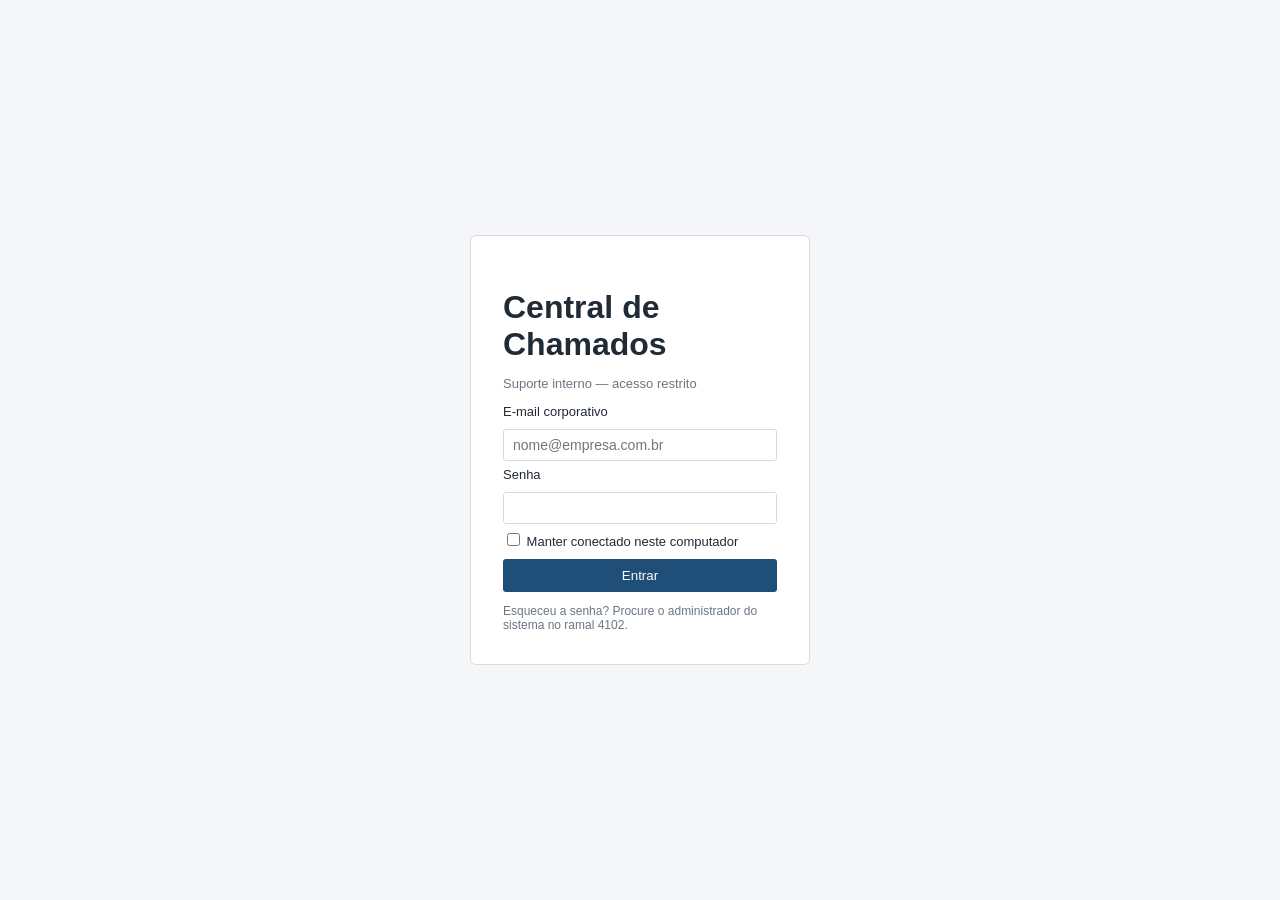
<file: avaliacao/projetos/01-helpdesk-frontend/index.html>
<!DOCTYPE html>
<html lang="pt-BR">
<head>
  <meta charset="UTF-8">
  <meta name="viewport" content="width=device-width, initial-scale=1.0">
  <title>Central de Chamados - Acesso</title>
  <link rel="stylesheet" href="css/styles.css">
</head>
<body class="tela-login">
  <main class="caixa-login">
    <h1>Central de Chamados</h1>
    <p class="subtitulo">Suporte interno &mdash; acesso restrito</p>

    <form action="/tecnicos/login" method="post" id="form-login">
      <label for="email">E-mail corporativo</label>
      <input type="email" id="email" name="email" required placeholder="nome@empresa.com.br">

      <label for="senha">Senha</label>
      <input type="password" id="senha" name="senha" required>

      <label class="lembrar">
        <input type="checkbox" name="lembrar_acesso"> Manter conectado neste computador
      </label>

      <button type="submit">Entrar</button>
    </form>

    <p class="rodape-login">
      Esqueceu a senha? Procure o administrador do sistema no ramal 4102.
    </p>
  </main>

  <script src="js/storage.js"></script>
  <script src="js/app.js"></script>
  <script>
    document.getElementById('form-login').addEventListener('submit', function (evento) {
      evento.preventDefault();
      App.autenticar(this.email.value, this.senha.value);
    });
  </script>
</body>
</html>
</file>
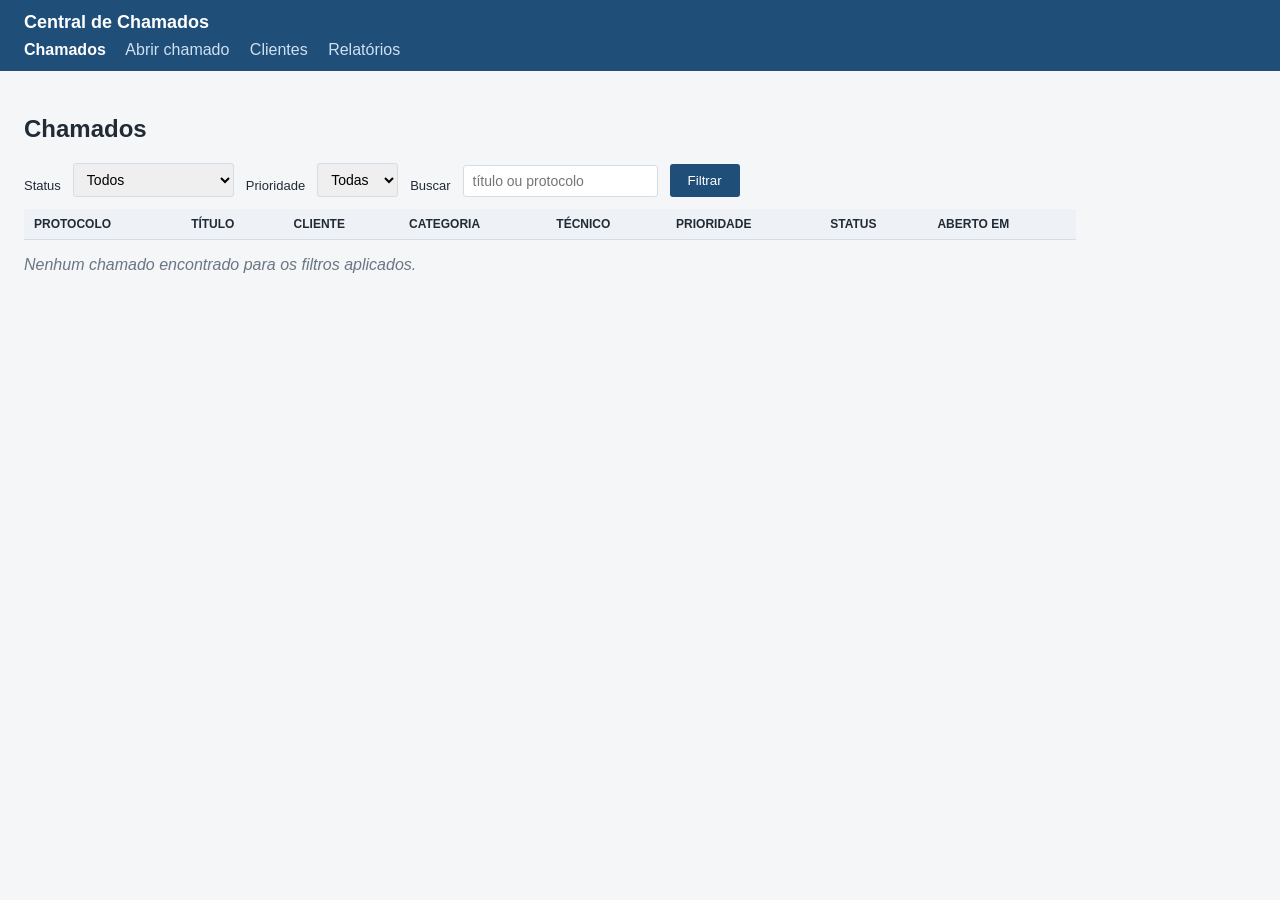
<file: avaliacao/projetos/01-helpdesk-frontend/chamados.html>
<!DOCTYPE html>
<html lang="pt-BR">
<head>
  <meta charset="UTF-8">
  <meta name="viewport" content="width=device-width, initial-scale=1.0">
  <title>Chamados abertos</title>
  <link rel="stylesheet" href="css/styles.css">
</head>
<body>
  <header class="topo">
    <h1>Central de Chamados</h1>
    <nav>
      <a href="chamados.html" class="ativo">Chamados</a>
      <a href="novo-chamado.html">Abrir chamado</a>
      <a href="cliente.html">Clientes</a>
      <a href="relatorio.html">Relat&oacute;rios</a>
    </nav>
  </header>

  <main class="conteudo">
    <h2>Chamados</h2>

    <!-- Filtros aplicados no cliente pelo app.js; nao ha submit para servidor -->
    <div class="filtros">
      <label for="filtro-status">Status</label>
      <select id="filtro-status">
        <option value="">Todos</option>
        <option value="aberto">Aberto</option>
        <option value="em_atendimento">Em atendimento</option>
        <option value="aguardando_cliente">Aguardando cliente</option>
        <option value="fechado">Fechado</option>
      </select>

      <label for="filtro-prioridade">Prioridade</label>
      <select id="filtro-prioridade">
        <option value="">Todas</option>
        <option value="baixa">Baixa</option>
        <option value="media">M&eacute;dia</option>
        <option value="alta">Alta</option>
        <option value="critica">Cr&iacute;tica</option>
      </select>

      <label for="filtro-busca">Buscar</label>
      <input type="search" id="filtro-busca" placeholder="t&iacute;tulo ou protocolo">

      <button type="button" onclick="App.aplicarFiltros()">Filtrar</button>
    </div>

    <table id="tabela-chamados">
      <thead>
        <tr>
          <th>Protocolo</th>
          <th>T&iacute;tulo</th>
          <th>Cliente</th>
          <th>Categoria</th>
          <th>T&eacute;cnico</th>
          <th>Prioridade</th>
          <th>Status</th>
          <th>Aberto em</th>
        </tr>
      </thead>
      <tbody></tbody>
    </table>

    <p class="vazio" id="aviso-vazio" hidden>Nenhum chamado encontrado para os filtros aplicados.</p>
  </main>

  <script src="js/models.js"></script>
  <script src="js/storage.js"></script>
  <script src="js/app.js"></script>
  <script>
    App.listarChamados();
  </script>
</body>
</html>
</file>
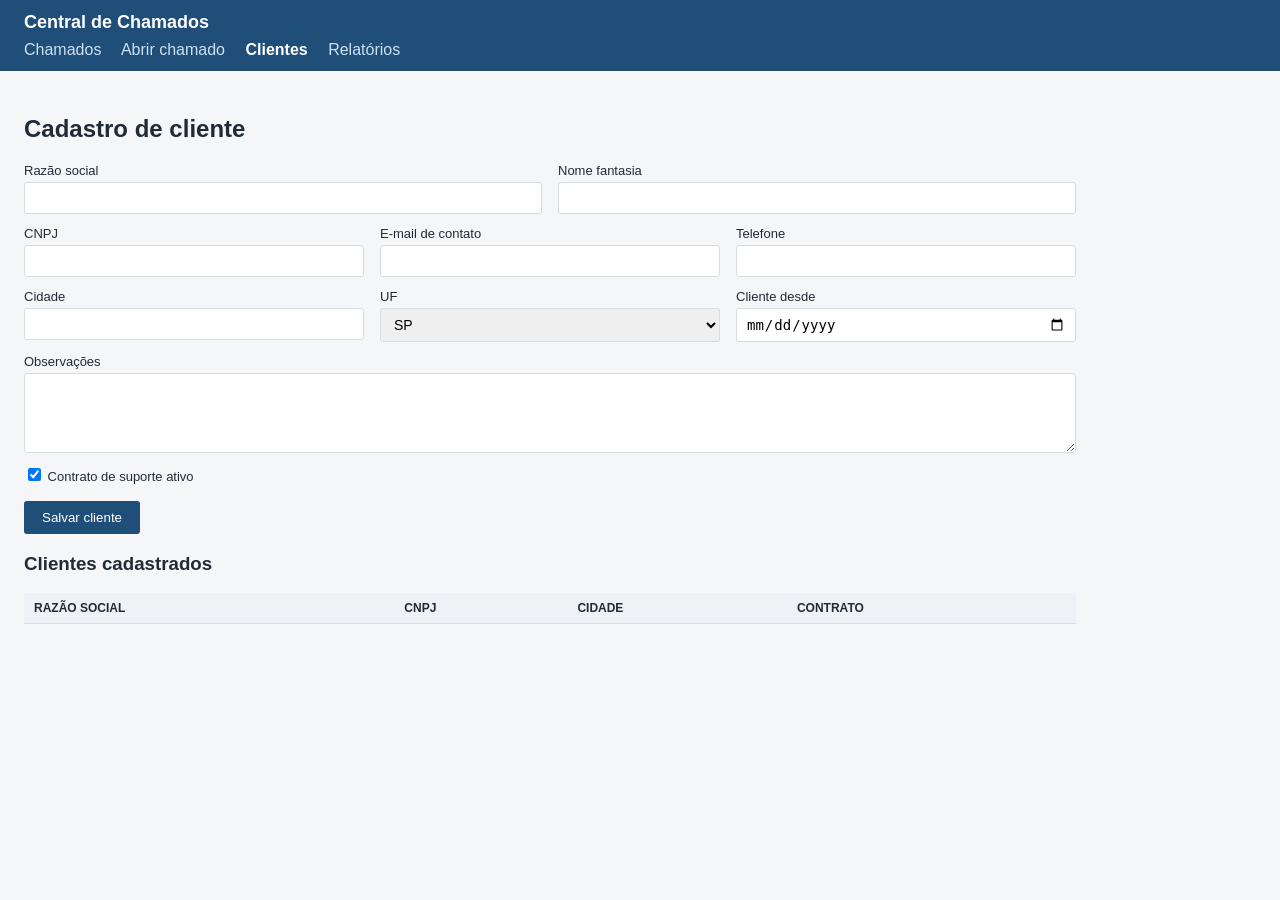
<file: avaliacao/projetos/01-helpdesk-frontend/cliente.html>
<!DOCTYPE html>
<html lang="pt-BR">
<head>
  <meta charset="UTF-8">
  <meta name="viewport" content="width=device-width, initial-scale=1.0">
  <title>Cadastro de cliente</title>
  <link rel="stylesheet" href="css/styles.css">
</head>
<body>
  <header class="topo">
    <h1>Central de Chamados</h1>
    <nav>
      <a href="chamados.html">Chamados</a>
      <a href="novo-chamado.html">Abrir chamado</a>
      <a href="cliente.html" class="ativo">Clientes</a>
      <a href="relatorio.html">Relat&oacute;rios</a>
    </nav>
  </header>

  <main class="conteudo">
    <h2>Cadastro de cliente</h2>

    <form action="/clientes" method="post" id="form-cliente">
      <div class="linha">
        <div class="campo">
          <label for="razao_social">Raz&atilde;o social</label>
          <input type="text" id="razao_social" name="razao_social" required maxlength="180">
        </div>

        <div class="campo">
          <label for="nome_fantasia">Nome fantasia</label>
          <input type="text" id="nome_fantasia" name="nome_fantasia" maxlength="120">
        </div>
      </div>

      <div class="linha">
        <div class="campo">
          <label for="cnpj">CNPJ</label>
          <input type="text" id="cnpj" name="cnpj" maxlength="18" required>
        </div>

        <div class="campo">
          <label for="email_contato">E-mail de contato</label>
          <input type="email" id="email_contato" name="email_contato" required>
        </div>

        <div class="campo">
          <label for="telefone">Telefone</label>
          <input type="tel" id="telefone" name="telefone">
        </div>
      </div>

      <div class="linha">
        <div class="campo">
          <label for="cidade">Cidade</label>
          <input type="text" id="cidade" name="cidade">
        </div>

        <div class="campo">
          <label for="uf">UF</label>
          <select id="uf" name="uf">
            <option value="SP">SP</option>
            <option value="RJ">RJ</option>
            <option value="MG">MG</option>
            <option value="RS">RS</option>
            <option value="PR">PR</option>
          </select>
        </div>

        <div class="campo">
          <label for="cliente_desde">Cliente desde</label>
          <input type="date" id="cliente_desde" name="cliente_desde">
        </div>
      </div>

      <div class="campo">
        <label for="observacoes">Observa&ccedil;&otilde;es</label>
        <textarea id="observacoes" name="observacoes" rows="4"></textarea>
      </div>

      <label class="inline">
        <input type="checkbox" name="contrato_ativo" checked> Contrato de suporte ativo
      </label>

      <div class="acoes">
        <button type="submit">Salvar cliente</button>
      </div>
    </form>

    <section class="lista">
      <h3>Clientes cadastrados</h3>
      <table id="tabela-clientes">
        <thead>
          <tr>
            <th>Raz&atilde;o social</th>
            <th>CNPJ</th>
            <th>Cidade</th>
            <th>Contrato</th>
          </tr>
        </thead>
        <tbody></tbody>
      </table>
    </section>
  </main>

  <script src="js/models.js"></script>
  <script src="js/storage.js"></script>
  <script src="js/app.js"></script>
  <script>
    App.listarClientes();
  </script>
</body>
</html>
</file>
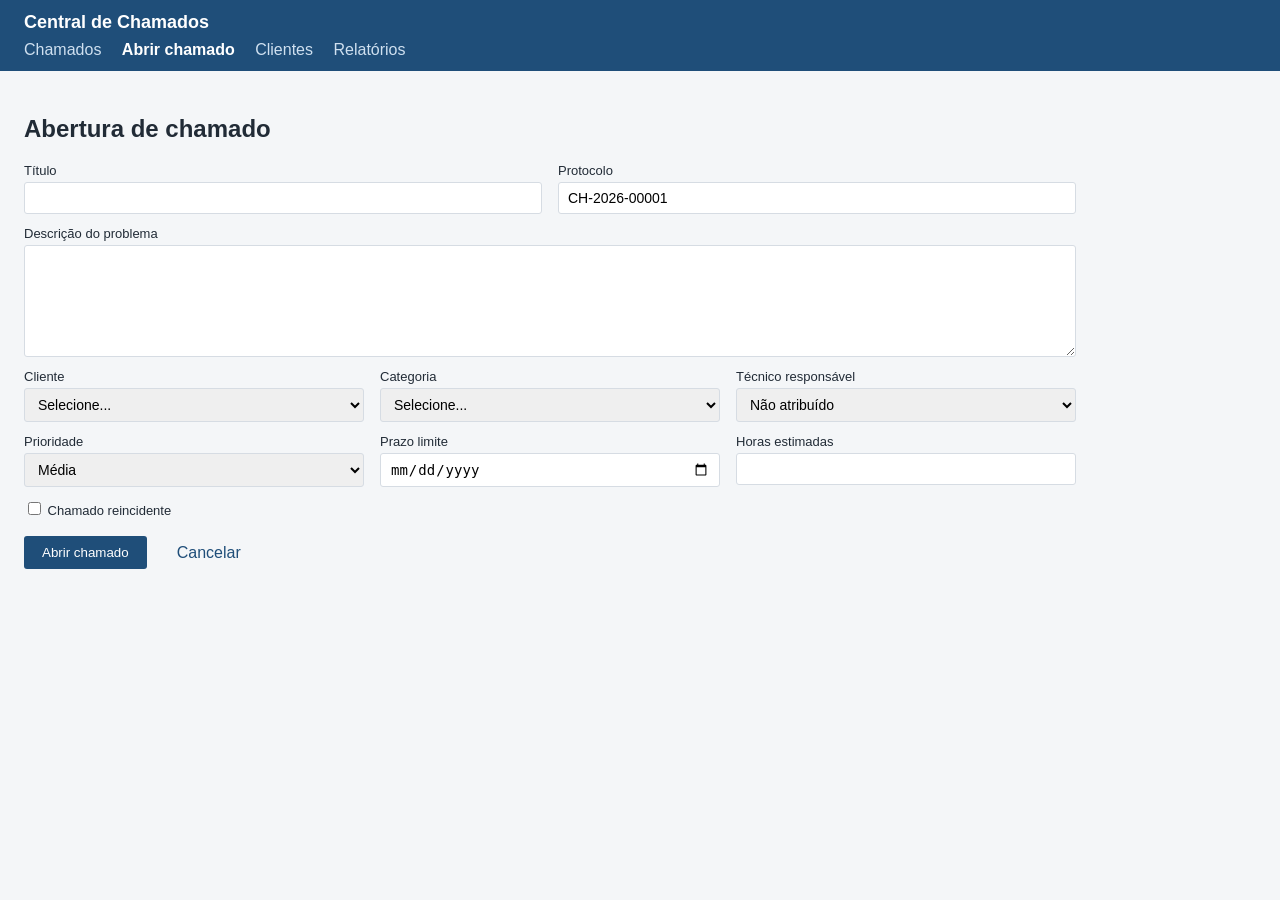
<file: avaliacao/projetos/01-helpdesk-frontend/novo-chamado.html>
<!DOCTYPE html>
<html lang="pt-BR">
<head>
  <meta charset="UTF-8">
  <meta name="viewport" content="width=device-width, initial-scale=1.0">
  <title>Abrir chamado</title>
  <link rel="stylesheet" href="css/styles.css">
</head>
<body>
  <header class="topo">
    <h1>Central de Chamados</h1>
    <nav>
      <a href="chamados.html">Chamados</a>
      <a href="novo-chamado.html" class="ativo">Abrir chamado</a>
      <a href="cliente.html">Clientes</a>
      <a href="relatorio.html">Relat&oacute;rios</a>
    </nav>
  </header>

  <main class="conteudo">
    <h2>Abertura de chamado</h2>

    <form action="/chamados" method="post" id="form-chamado">
      <!-- Campo tecnico da sessao corrente, preenchido pelo app.js no carregamento -->
      <input type="hidden" name="session_id" id="session_id">

      <div class="linha">
        <div class="campo">
          <label for="titulo">T&iacute;tulo</label>
          <input type="text" id="titulo" name="titulo" maxlength="120" required>
        </div>

        <div class="campo">
          <label for="protocolo">Protocolo</label>
          <input type="text" id="protocolo" name="protocolo" readonly>
        </div>
      </div>

      <div class="campo">
        <label for="descricao">Descri&ccedil;&atilde;o do problema</label>
        <textarea id="descricao" name="descricao" rows="6" required></textarea>
      </div>

      <div class="linha">
        <div class="campo">
          <label for="cliente_id">Cliente</label>
          <select id="cliente_id" name="cliente_id" required>
            <option value="">Selecione...</option>
          </select>
        </div>

        <div class="campo">
          <label for="categoria_id">Categoria</label>
          <select id="categoria_id" name="categoria_id" required>
            <option value="">Selecione...</option>
          </select>
        </div>

        <div class="campo">
          <label for="tecnico_id">T&eacute;cnico respons&aacute;vel</label>
          <select id="tecnico_id" name="tecnico_id">
            <option value="">N&atilde;o atribu&iacute;do</option>
          </select>
        </div>
      </div>

      <div class="linha">
        <div class="campo">
          <label for="prioridade">Prioridade</label>
          <select id="prioridade" name="prioridade">
            <option value="baixa">Baixa</option>
            <option value="media" selected>M&eacute;dia</option>
            <option value="alta">Alta</option>
            <option value="critica">Cr&iacute;tica</option>
          </select>
        </div>

        <div class="campo">
          <label for="prazo_limite">Prazo limite</label>
          <input type="date" id="prazo_limite" name="prazo_limite">
        </div>

        <div class="campo">
          <label for="horas_estimadas">Horas estimadas</label>
          <input type="number" id="horas_estimadas" name="horas_estimadas" min="0" step="0.5">
        </div>
      </div>

      <label class="inline">
        <input type="checkbox" name="reincidente"> Chamado reincidente
      </label>

      <div class="acoes">
        <button type="submit">Abrir chamado</button>
        <a href="chamados.html" class="botao-secundario">Cancelar</a>
      </div>
    </form>
  </main>

  <script src="js/models.js"></script>
  <script src="js/storage.js"></script>
  <script src="js/app.js"></script>
  <script>
    App.prepararFormularioChamado();
  </script>
</body>
</html>
</file>
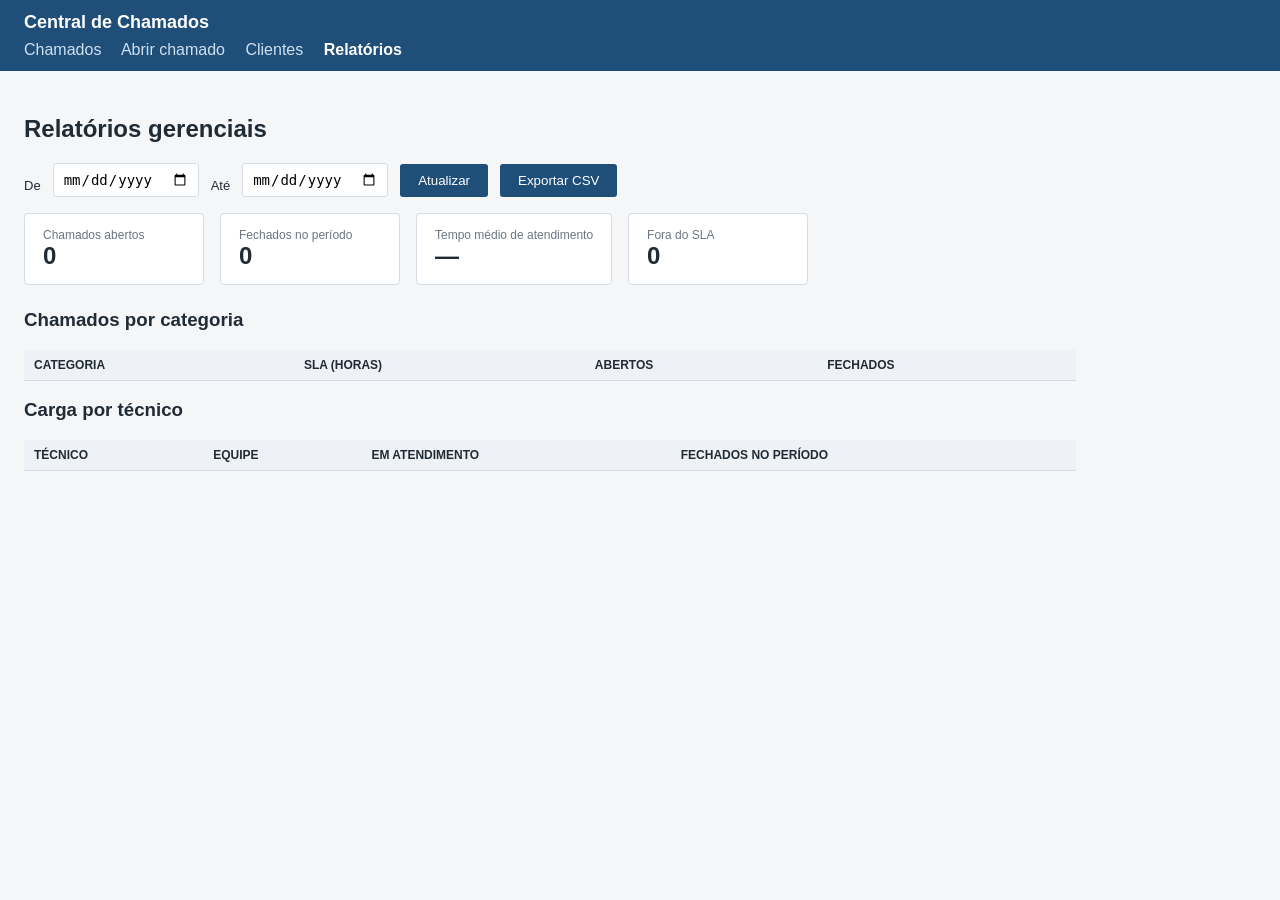
<file: avaliacao/projetos/01-helpdesk-frontend/relatorio.html>
<!DOCTYPE html>
<html lang="pt-BR">
<head>
  <meta charset="UTF-8">
  <meta name="viewport" content="width=device-width, initial-scale=1.0">
  <title>Relat&oacute;rios</title>
  <link rel="stylesheet" href="css/styles.css">
</head>
<body>
  <header class="topo">
    <h1>Central de Chamados</h1>
    <nav>
      <a href="chamados.html">Chamados</a>
      <a href="novo-chamado.html">Abrir chamado</a>
      <a href="cliente.html">Clientes</a>
      <a href="relatorio.html" class="ativo">Relat&oacute;rios</a>
    </nav>
  </header>

  <main class="conteudo">
    <h2>Relat&oacute;rios gerenciais</h2>

    <!-- Periodo tratado no cliente; a exportacao chama o script legado em PHP -->
    <div class="filtros">
      <label for="periodo-inicio">De</label>
      <input type="date" id="periodo-inicio">

      <label for="periodo-fim">At&eacute;</label>
      <input type="date" id="periodo-fim">

      <button type="button" onclick="App.calcularIndicadores()">Atualizar</button>
      <button type="button" onclick="App.exportarCsv()">Exportar CSV</button>
    </div>

    <section class="indicadores">
      <article class="cartao">
        <span class="rotulo">Chamados abertos</span>
        <strong id="ind-abertos">0</strong>
      </article>
      <article class="cartao">
        <span class="rotulo">Fechados no per&iacute;odo</span>
        <strong id="ind-fechados">0</strong>
      </article>
      <article class="cartao">
        <span class="rotulo">Tempo m&eacute;dio de atendimento</span>
        <strong id="ind-tempo-medio">&mdash;</strong>
      </article>
      <article class="cartao">
        <span class="rotulo">Fora do SLA</span>
        <strong id="ind-fora-sla">0</strong>
      </article>
    </section>

    <h3>Chamados por categoria</h3>
    <table id="tabela-categorias">
      <thead>
        <tr>
          <th>Categoria</th>
          <th>SLA (horas)</th>
          <th>Abertos</th>
          <th>Fechados</th>
        </tr>
      </thead>
      <tbody></tbody>
    </table>

    <h3>Carga por t&eacute;cnico</h3>
    <table id="tabela-tecnicos">
      <thead>
        <tr>
          <th>T&eacute;cnico</th>
          <th>Equipe</th>
          <th>Em atendimento</th>
          <th>Fechados no per&iacute;odo</th>
        </tr>
      </thead>
      <tbody></tbody>
    </table>
  </main>

  <script src="js/models.js"></script>
  <script src="js/storage.js"></script>
  <script src="js/app.js"></script>
  <script>
    App.calcularIndicadores();
  </script>
</body>
</html>
</file>
<file: avaliacao/projetos/01-helpdesk-frontend/css/styles.css>
:root {
  --azul: #1f4e79;
  --cinza: #f4f6f8;
  --borda: #d6dce3;
  --texto: #212b36;
  --alerta: #b34700;
}

* { box-sizing: border-box; }

body {
  margin: 0;
  font-family: "Segoe UI", Tahoma, sans-serif;
  color: var(--texto);
  background: var(--cinza);
}

.topo {
  background: var(--azul);
  color: #fff;
  padding: 12px 24px;
}

.topo h1 { margin: 0 0 8px; font-size: 18px; }
.topo nav a { color: #cfe0f0; margin-right: 16px; text-decoration: none; }
.topo nav a.ativo { color: #fff; font-weight: 600; }

.conteudo { padding: 24px; max-width: 1100px; }

.linha { display: flex; gap: 16px; flex-wrap: wrap; }
.campo { display: flex; flex-direction: column; flex: 1; min-width: 200px; margin-bottom: 12px; }

label { font-size: 13px; margin-bottom: 4px; }
input, select, textarea {
  padding: 7px 9px;
  border: 1px solid var(--borda);
  border-radius: 3px;
  font-size: 14px;
}

label.inline, label.lembrar { flex-direction: row; align-items: center; gap: 6px; }

button {
  background: var(--azul);
  color: #fff;
  border: 0;
  padding: 9px 18px;
  border-radius: 3px;
  cursor: pointer;
}

.botao-secundario { padding: 9px 18px; color: var(--azul); text-decoration: none; }
.acoes { display: flex; gap: 12px; align-items: center; margin-top: 16px; }

table { width: 100%; border-collapse: collapse; background: #fff; margin-top: 12px; }
th, td { text-align: left; padding: 8px 10px; border-bottom: 1px solid var(--borda); font-size: 14px; }
th { background: #eef2f6; font-size: 12px; text-transform: uppercase; }

.filtros { display: flex; gap: 12px; align-items: flex-end; flex-wrap: wrap; margin-bottom: 8px; }
.vazio { color: #6b7683; font-style: italic; }

.indicadores { display: flex; gap: 16px; flex-wrap: wrap; margin: 16px 0 24px; }
.cartao { background: #fff; border: 1px solid var(--borda); padding: 14px 18px; border-radius: 4px; min-width: 180px; }
.cartao .rotulo { display: block; font-size: 12px; color: #6b7683; }
.cartao strong { font-size: 24px; }

.tela-login { display: flex; align-items: center; justify-content: center; height: 100vh; }
.caixa-login { background: #fff; padding: 32px; border-radius: 6px; width: 340px; border: 1px solid var(--borda); }
.caixa-login form { display: flex; flex-direction: column; gap: 6px; }
.subtitulo { color: #6b7683; font-size: 13px; margin-top: -8px; }
.rodape-login { font-size: 12px; color: #6b7683; margin-bottom: 0; }
</file>
